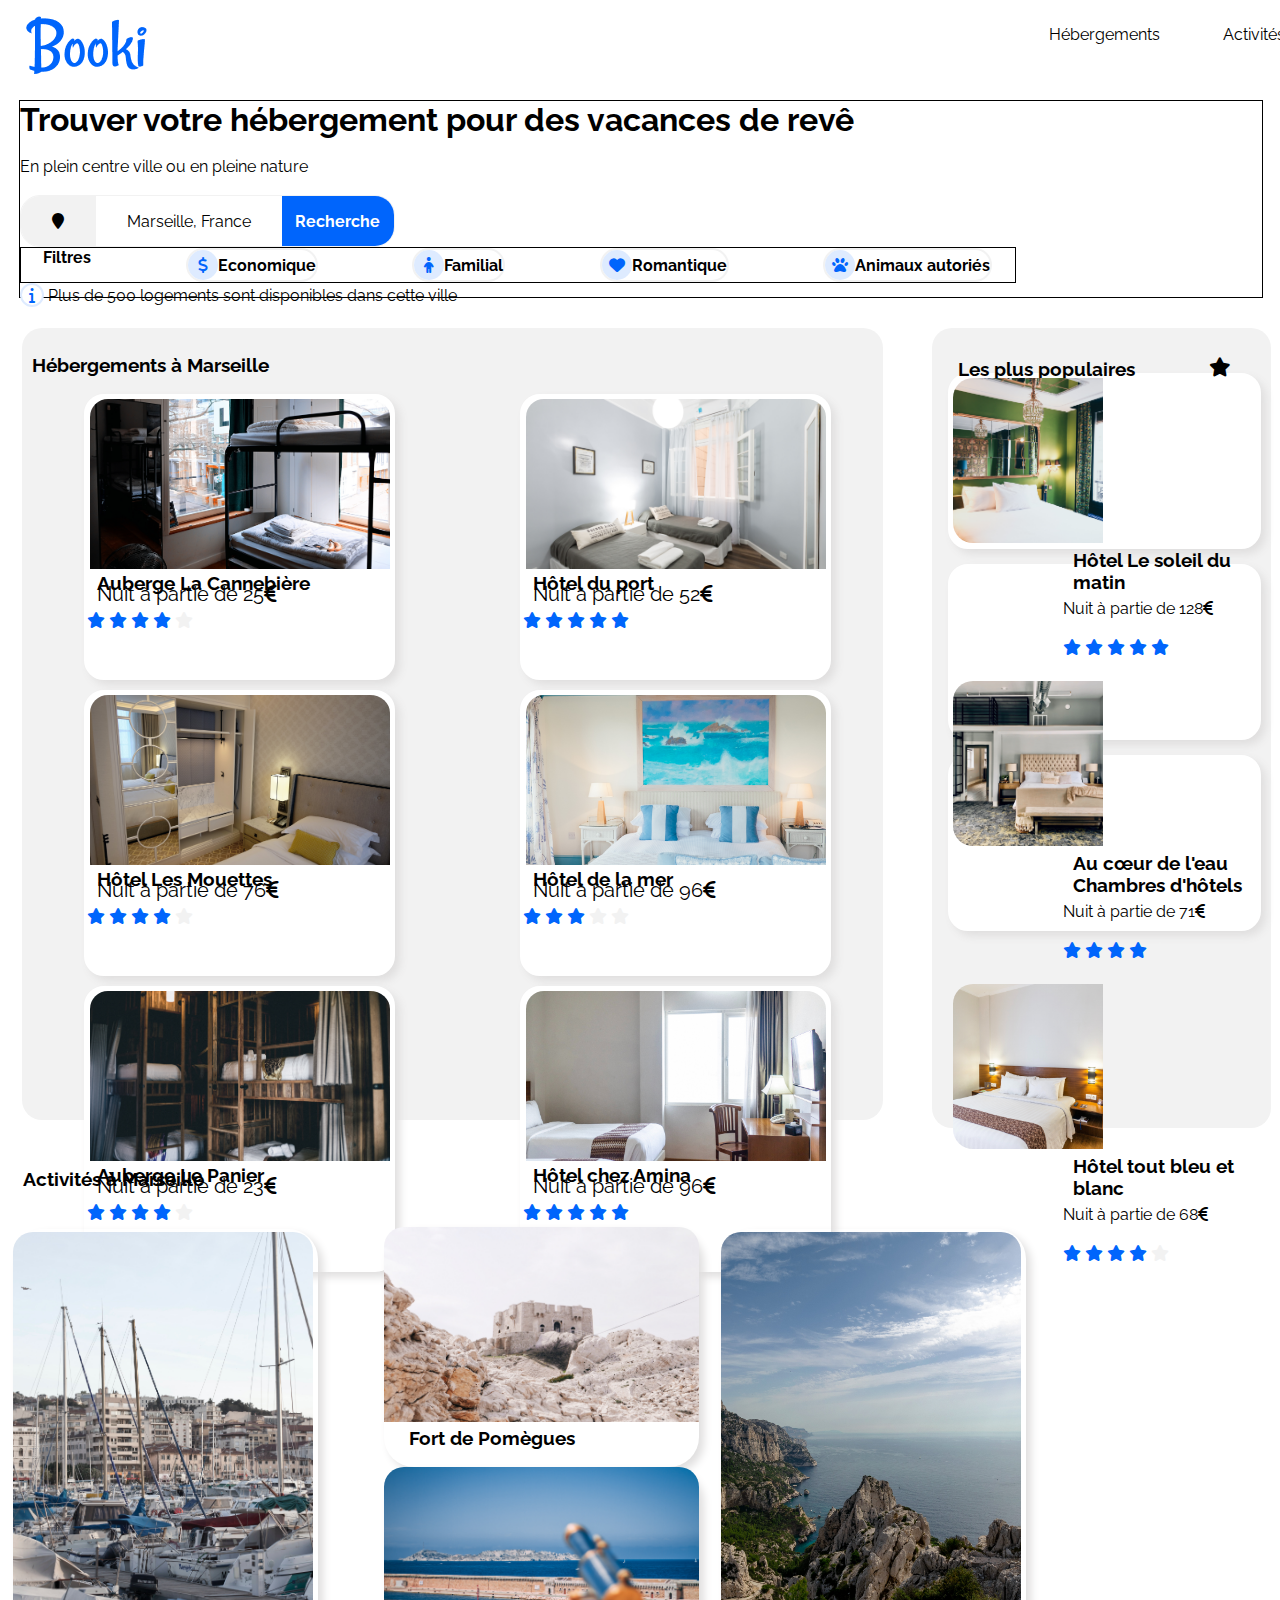
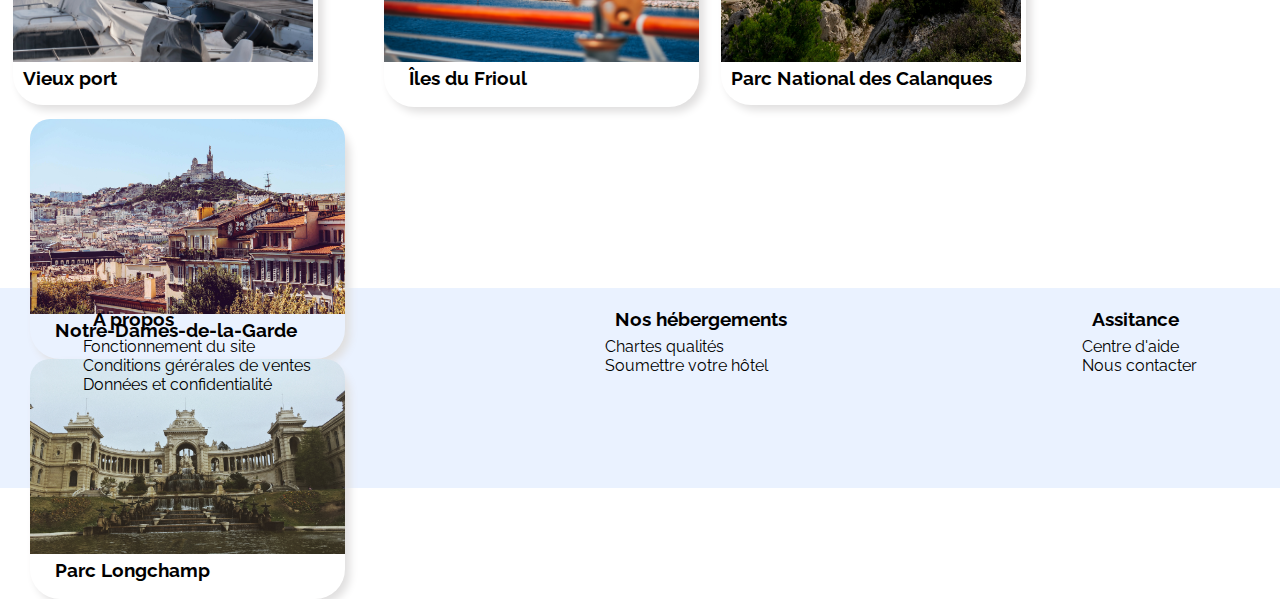
<file: index.html>
<!DOCTYPE html>
<html lang="fr">
<head>
    <meta charset="UTF-8">
    <meta name="viewport" content="width=device-width, initial-scale=1.0">
    <link rel="preconnect" href="https://fonts.googleapis.com">
<link rel="preconnect" href="https://fonts.gstatic.com" crossorigin>
<link href="https://fonts.googleapis.com/css2?family=Manrope:wght@200..800&family=Montserrat:ital,wght@0,100..900;1,100..900&family=Raleway:ital,wght@0,100..900;1,100..900&display=swap" rel="stylesheet">
<link rel="stylesheet" href="https://cdnjs.cloudflare.com/ajax/libs/font-awesome/6.7.2/css/all.min.css" integrity="sha512-Evv84Mr4kqVGRNSgIGL/F/aIDqQb7xQ2vcrdIwxfjThSH8CSR7PBEakCr51Ck+w+/U6swU2Im1vVX0SVk9ABhg==" crossorigin="anonymous" referrerpolicy="no-referrer" />
<link rel= "stylesheet"  href="booking.css">
    <title>Booking</title>
</head>
<body>

  <!-- en-tete-de la-page -->
    <header>
      <div class="div__header">
      <!-- logo du projet -->
      <div class="div__logo">
          <img src="images relatives aux hébergements/logo du projet/Booki.png" alt="logo projet booki" >
      </div>
      
      <!-- liens-de-navigation -->
      <div class="div__navigation">   
        <nav>
          <ul>
            <div class="div__navigation--liens"> <li> <a href="#héberg" >Hébergements</a>  </li> </div>
            <div class="div__navigation--liens"> <li> <a href="#actif">Activités</a>  </li> </div>
          </ul>
        </nav>
      </div>   

      </div>
    </header>

    <main>
    <!--------------section-du-préambule ------------->
    
 <section class="besoins">
   <div class="div__besoins">

      <h1>Trouver votre hébergement pour des vacances de revê</h1><br>
        <p>En plein centre ville ou en pleine nature</p> <br>

        <!-- barre-de-recherche -->
     <div class="div__barre-de-recherche">
        <div class="pointeur">
          <i class="fa fa-map-marker icone-pointeur"></i>
        </div>

        <div class="adresse">
          <p class="resultat-recherche">Marseille, France</p>
        </div>

        <div class="recherche">
          <p class="saisie-recherche">Recherche</p>
        </div>
      </div> <br>

      <!-- zone-des-filtres -->
      <div class="filtre">
         
          <p class="presentation__types--filtres">Filtres</p>

        <div class="types__filtres">
          <div class="representation__visuelle">
            <i class="fa fa-usd icone--filtre"></i>
          </div>
          <p class="categories--filtres">Economique</p>
        </div>

        <div class="types__filtres">
          <div class="representation__visuelle">
            <i class="fa fa-child icone--filtre"></i>
          </div>
          <p class="categories--filtres">Familial</p>
        </div>

        <div class="types__filtres">
          <div class="representation__visuelle">
            <i class="fa fa-heart icone--filtre"></i>
          </div>
          <p class="categories--filtres">Romantique</p>
        </div>

        <div class="types__filtres">
          <div class="representation__visuelle">
            <i class="fa fa-paw icone--filtre"></i>
          </div>
          <p class="categories--filtres">Animaux autoriés</p>
        </div>

      </div>

      <div class="pub">
        <div class="ig-i">
         <i class="fa fa-info ig-I"></i>
        </div>
         <p class="intro-pub">Plus de 500 logements sont disponibles dans cette ville</p>
       </div>

    </div>
  </section>

  <!-------------- Section-principale-des-hébergements -------------->
    
  <section class="sec-phéberg" id="héberg">
    <div class="div-phéberg">

     <!-- hebergements-de-la-gauche -->

      <section class="héberg-g">
        <div class="dhg">

          <h3 class="h-mar">Hébergements à Marseille</h3><br><br>

          <!-- ligne 1 -->
          <div class="luhg">

            <a href="">
            <article class="ahg">
            <div class="d-ahg">
              <div class="d-imag">
                <img src="images relatives aux hébergements/images des hebergements/chambres/p1.jpg" alt="Auberge la cannebière" class="imag"/>
              </div>
              <div class="d-info">
                <h3> Auberge La Cannebière</h3>
                <p class="p-info"> Nuit à partie de 25<i class="fa fa-eur"></i></p> <br>
                <div class="d-inf">
                   <i class="fa fa-star et"></i> 
                   <i class="fa fa-star et"></i> 
                   <i class="fa fa-star et"></i>
                   <i class="fa fa-star et"></i>
                   <i class="fa fa-star et-c"></i>
               </div>
              </div>
            </div>
          </article>
        </a>

          <a href="">
          <article class="ahg">
            <div class="d-ahg">
              <div class="d-imag">
                <img src="images relatives aux hébergements/images des hebergements/chambres/p2.jpg" alt="hotel du port" class="imag"/>
              </div>
              <div class="d-info">
                <h3> Hôtel  du port</h3>
                <p class="p-info"> Nuit à partie de 52<i class="fa fa-eur"></i></p> <br>
                <div class="d-inf">
                   <i class="fa fa-star et"></i> 
                   <i class="fa fa-star et"></i> 
                   <i class="fa fa-star et"></i>
                   <i class="fa fa-star et"></i>
                   <i class="fa fa-star et"></i>
               </div>
              </div>
            </div>
          </article>
        </a>

          <a href="">
          <article class="ahg">
            <div class="d-ahg">
              <div class="d-imag">
                <img src="images relatives aux hébergements/images des hebergements/chambres/p3.jpg" alt=" Hôtel les mouettes " class="imag"/>
              </div>
              <div class="d-info">
                <h3> Hôtel Les Mouettes</h3>
                <p class="p-info"> Nuit à partie de 76<i class="fa fa-eur"></i></p> <br>
                <div class="d-inf">
                   <i class="fa fa-star et"></i> 
                   <i class="fa fa-star et"></i> 
                   <i class="fa fa-star et"></i>
                   <i class="fa fa-star et"></i>
                   <i class="fa fa-star et-c"></i>
               </div>
              </div>
            </div>
          </article>
        
      </a>
         

            <a href="">
            <article class="ahg">
            <div class="d-ahg">
              <div class="d-imag">
                <img src="images relatives aux hébergements/images des hebergements/chambres/p6.jpg" alt="hôtel de la mer" class="imag"/>
              </div>
              <div class="d-info">
                <h3> Hôtel de la mer</h3>
                <p class="p-info"> Nuit à partie de 96<i class="fa fa-eur"></i></p> <br>
                <div class="d-inf">
                   <i class="fa fa-star et"></i> 
                   <i class="fa fa-star et"></i> 
                   <i class="fa fa-star et"></i>
                   <i class="fa fa-star et-q"></i>
                   <i class="fa fa-star et-c"></i>
               </div>
              </div>
            </div>
          </article>
        </a>


             <a href=" ">
          <article class="ahg">
            <div class="d-ahg">
              <div class="d-imag">
                <img src="images relatives aux hébergements/images des hebergements/chambres/p5.jpg" alt="Auberge le panier" class="imag"/>
              </div>
              <div class="d-info">
                <h3> Auberge Le Panier</h3>
                <p class="p-info"> Nuit à partie de 23<i class="fa fa-eur"></i></p> <br>
                <div class="d-inf">
                   <i class="fa fa-star et"></i> 
                   <i class="fa fa-star et"></i> 
                   <i class="fa fa-star et"></i>
                   <i class="fa fa-star et"></i>
                   <i class="fa fa-star et-q"></i>
               </div>
              </div>           
            </div>
          </article>
            </a>


          <a href="">
          <article class="ahg">
            <div class="d-ahg">
              <div class="d-imag">
                <img src="images relatives aux hébergements/images des hebergements/chambres/p4.jpg" alt="hôtelde chez Amina" class="imag"/>
              </div>
              <div class="d-info">
                <h3>Hôtel chez Amina</h3>
                <p class="p-info"> Nuit à partie de 96<i class="fa fa-eur"></i></p> <br>
                <div class="d-inf">
                   <i class="fa fa-star et"></i> 
                   <i class="fa fa-star et"></i> 
                   <i class="fa fa-star et"></i>
                   <i class="fa fa-star et"></i>
                   <i class="fa fa-star et"></i>
               </div>
              </div>
            </div>
          </article>
        </a>
        <h3>Afficher plus</h3>
        </div>
      </div>
      
      
      </section>

      <!-- section-des-hébergements-de-la-droite -->

      <section class="héberg-d">
        <div class="dhd">

         
            <h3 class="pp">Les plus populaires <i class="fa fa-star eu"></i></h3>
          
          <a href="">
            <article class="ahd">
              <div class="d-ahd">
                <div class="d-imad">
                  <img src="images relatives aux hébergements/images des hebergements/chambres/d1.jpg" alt="hôtelde le soleil du matin" class="imad"/>
                </div>
                <div class="d-infod">
                  <h3>Hôtel Le soleil du matin</h3>
                  <p class="p-infd"> Nuit à partie de 128<i class="fa fa-eur"></i></p> <br>
                  <div class="d-infd">
                     <i class="fa fa-star et"></i> 
                     <i class="fa fa-star et"></i> 
                     <i class="fa fa-star et"></i>
                     <i class="fa fa-star et"></i>
                     <i class="fa fa-star et"></i>
                 </div>
                </div>
              </div>
            </article>
          </a>

             <a href="">
            <article class="ahd">
              <div class="d-ahd">
                <div class="d-imad">
                  <img src="images relatives aux hébergements/images des hebergements/chambres/d2.jpg" alt="chambrees d'hôtel" class="imad"/>
                </div>
                <div class="d-infod">
                  <h3>Au cœur de l'eau<br> Chambres d'hôtels</h3>
                  <p class="p-infd"> Nuit à partie de 71<i class="fa fa-eur"></i></p> <br>
                  <div class="d-infd">
                     <i class="fa fa-star et"></i> 
                     <i class="fa fa-star et"></i> 
                     <i class="fa fa-star et"></i>
                     <i class="fa fa-star et"></i>
                     <i class="fa fa-star et-q"></i>
                 </div>
                </div>
              </div>
            </article>
          </a>

             <a href="">
            <article class="ahd">
              <div class="d-ahd">
                <div class="d-imad">
                  <img src="images relatives aux hébergements/images des hebergements/chambres/d3.jpg" alt="hôtelde bleu-blanc" class="imad"/>
                </div>
                <div class="d-infod">
                  <h3>Hôtel tout bleu et blanc</h3>
                  <p class="p-infd"> Nuit à partie de 68<i class="fa fa-eur"></i></p> <br>
                  <div class="D-infd">
                     <i class="fa fa-star et"></i> 
                     <i class="fa fa-star et"></i> 
                     <i class="fa fa-star et"></i>
                     <i class="fa fa-star et"></i>
                     <i class="fa fa-star et-q"></i>
                 </div>
                </div>
              </div>
            </article>
          </a>
          
        </div>
      </section>

    </div>
  </section>
  
      <!------------- Section principale des activités ------------->

      <section class="sp-am" id="actif">
        <div class="dp-am">

          <div class="h-am">
           <h3>Activités à Marseille</h3><br>
          </div>

          <article class="ar-am">
             <a href="">
             <div class="di-am">
                <div class="d-imam">  
                <img src="images relatives aux hébergements/images des cites et activites des hébergements/paysages/A1.jpg" alt="vieux port" class="iam"/>
               </div>  
               <div class="Détail">
               <h3>Vieux port</h3>
               </div>
             </div>
            </a>
           </article>

           <article class="ar-am">
             <div class="di-ams">
               <a href="">
                <div class="ds-ams">
                <div class="d-imams">  
                 <img src="images relatives aux hébergements/images des cites et activites des hébergements/paysages/A2.jpg" alt="Fort de Pomègues" class="iams"/>
                </div>  
                <div class="Détails">
                 <h3>Fort de Pomègues</h3>
                </div>
              </div>
               </a>

               <a href="">
              <div class="ds-ams">
                <div class="d-imams">  
                 <img src="images relatives aux hébergements/images des cites et activites des hébergements/paysages/A3.jpg" alt="îles du frioul" class="iams"/>
                </div>  
                <div class="Détails">
                 <h3>Îles du Frioul</h3>
                </div>
              </div>
               </a>
            </div>
          </article>

          <article class="ar-am">
            <a href="">
            <div class="di-am">
               <div class="d-imam">  
               <img src="images relatives aux hébergements/images des cites et activites des hébergements/paysages/A4.jpg" alt="vieux port" class="iam"/>
              </div>  
              <div class="Détail">
              <h3>Parc National des Calanques</h3>
              </div>
            </div>
           </a>
          </article>


           <article class="ar-am">
             <div class="di-ams">
               <a href="">
                <div class="ds-ams">
                <div class="d-imams">  
                 <img src="images relatives aux hébergements/images des cites et activites des hébergements/paysages/A5.jpg" alt="Notre-dame-de-la-garde" class="iams"/>
                </div>  
                <div class="Détails">
                 <h3>Notre-Dames-de-la-Garde</h3>
                </div>
              </div>
               </a>

               <a href="">
              <div class="ds-ams">
                <div class="d-imams">  
                 <img src="images relatives aux hébergements/images des cites et activites des hébergements/paysages/A6.jpg" alt="parc longchamp" class="iams"/>
                </div>  
                <div class="Détails">
                 <h3>Parc Longchamp</h3>
                </div>
              </div>
               </a>
            </div>
          </article>

        </div>
      </section>
    
    </main>

      <!--------------------- pied-de-page -------------------->

    <footer>

      <div class="foot">

       <div class="col1">
         <h3>A propos</h3><br>
         <p>Fonctionnement du site</p>
         <p>Conditions gérérales de ventes</p>
         <p>Données et confidentialité</p>
       </div>

       <div class="col2">
         <h3>Nos hébergements</h3><br>
         <p>Chartes qualités</p>
         <p>Soumettre votre hôtel</p>
       </div>

       <div class="col3">
         <h3>Assitance</h3><br>
         <p>Centre d'aide</p>
         <p>Nous contacter</p>
       </div>

     </div>
    </footer>

</body>
</html>
</file>
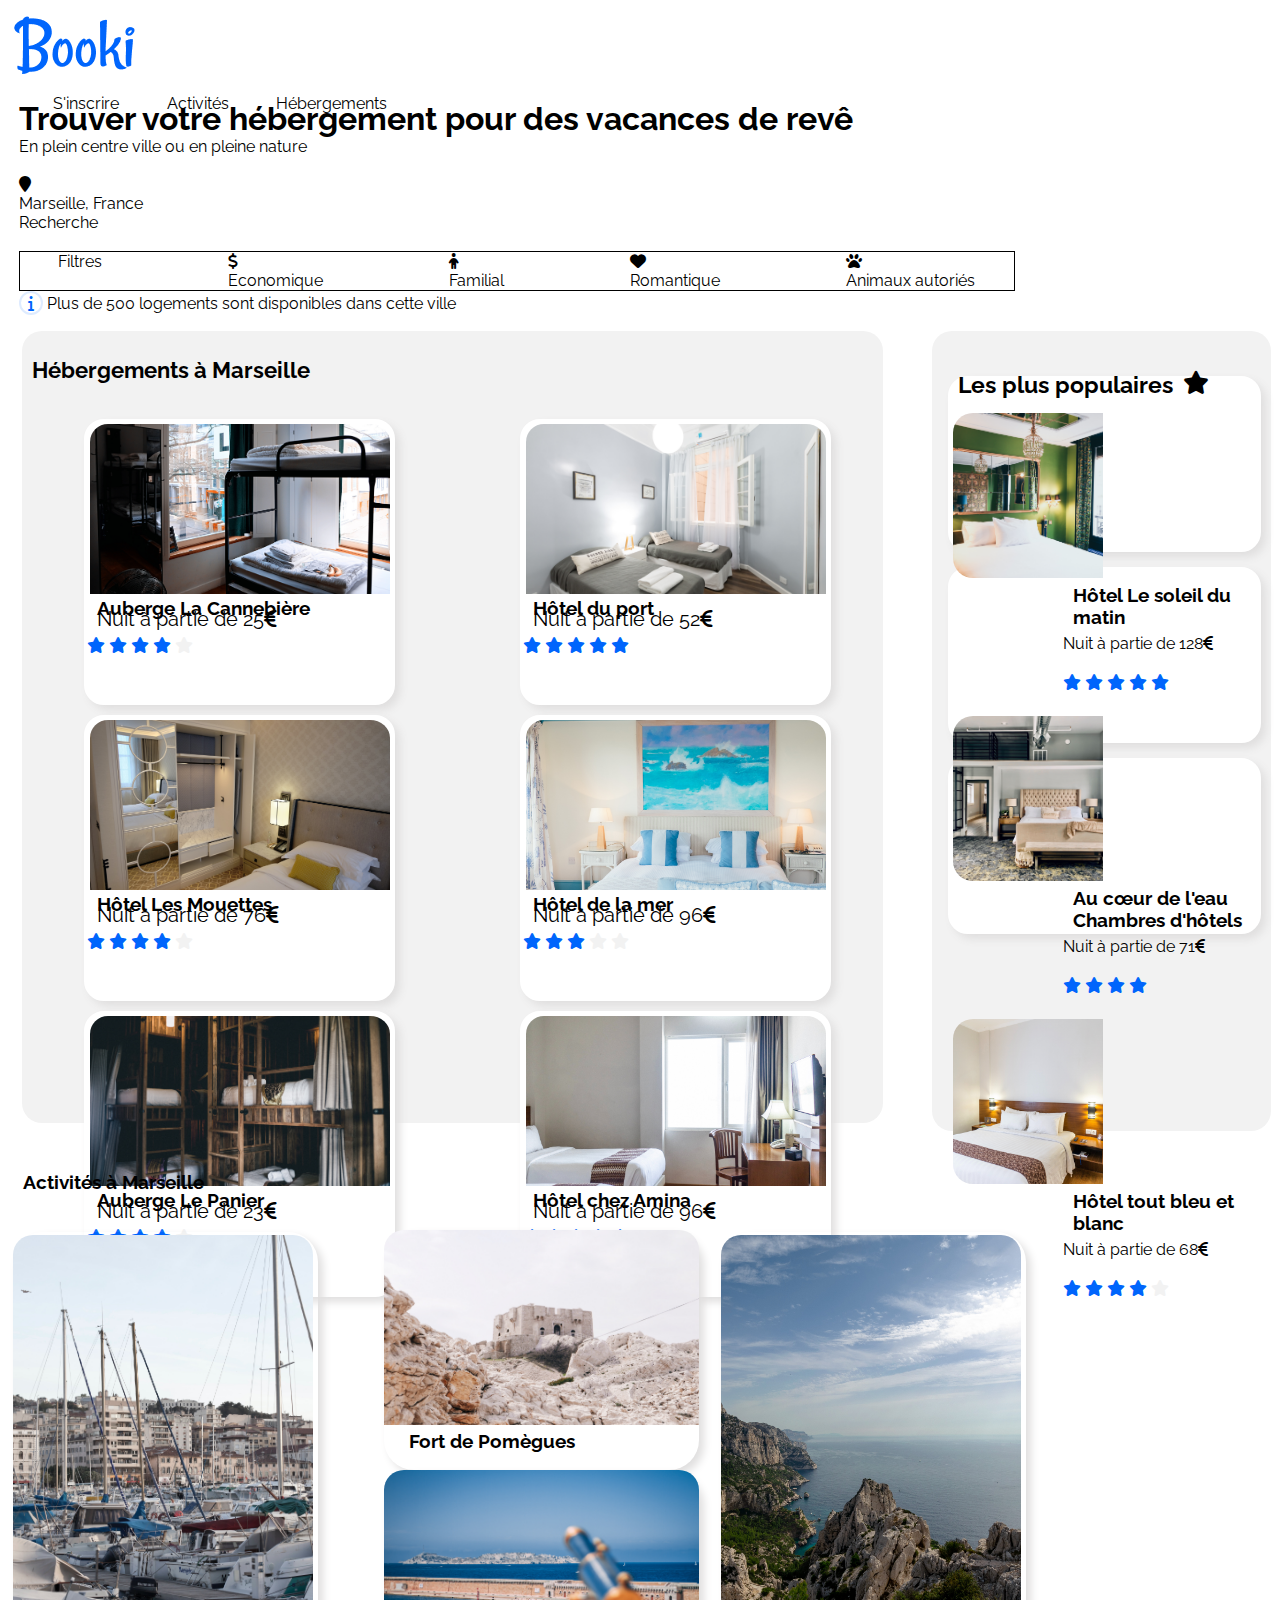
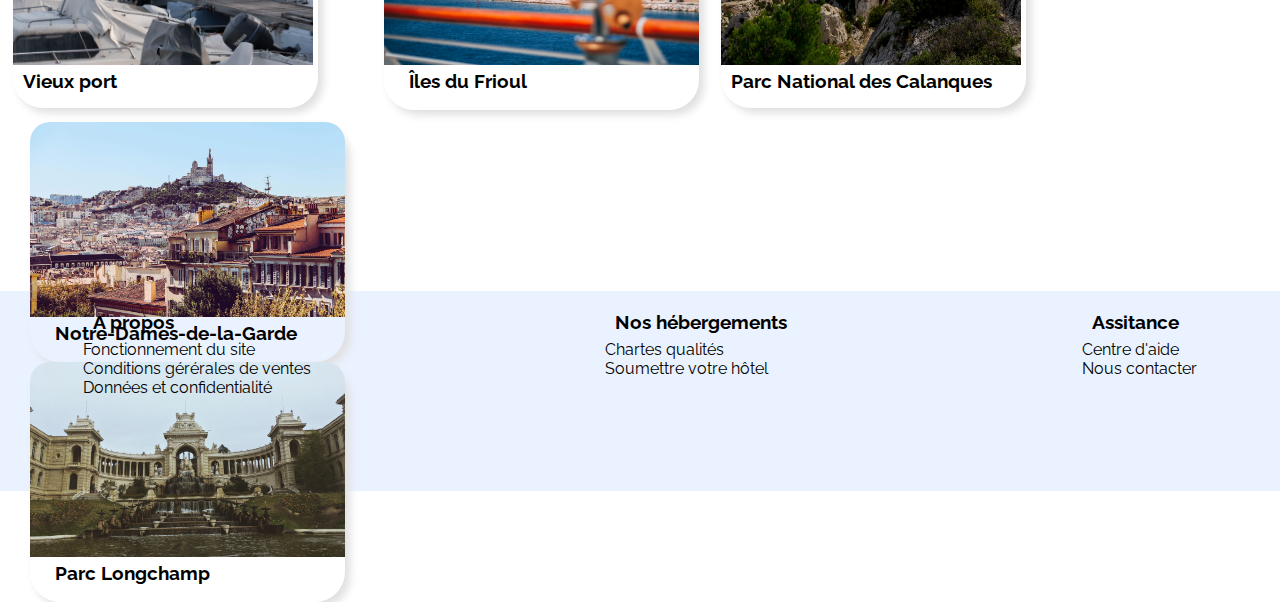
<file: booking_projet.html>
<!DOCTYPE html>
<html lang="fr">
<head>
    <meta charset="UTF-8">
    <meta name="viewport" content="width=device-width, initial-scale=1.0">
    <link rel="preconnect" href="https://fonts.googleapis.com">
<link rel="preconnect" href="https://fonts.gstatic.com" crossorigin>
<link href="https://fonts.googleapis.com/css2?family=Manrope:wght@200..800&family=Montserrat:ital,wght@0,100..900;1,100..900&family=Raleway:ital,wght@0,100..900;1,100..900&display=swap" rel="stylesheet">
<link rel="stylesheet" href="https://cdnjs.cloudflare.com/ajax/libs/font-awesome/6.7.2/css/all.min.css" integrity="sha512-Evv84Mr4kqVGRNSgIGL/F/aIDqQb7xQ2vcrdIwxfjThSH8CSR7PBEakCr51Ck+w+/U6swU2Im1vVX0SVk9ABhg==" crossorigin="anonymous" referrerpolicy="no-referrer" />
<link rel= "stylesheet"  href="booking.css">
    <title>Booking</title>
</head>
<body>

  <!-- en-tete-de la-page -->
    <header>

      <div id="logo-projet">
          <img src="images relatives aux hébergements/logo du projet/Booki.png" alt="logo projet booking" >
      </div>
      
      <!-- liens-de-navigation -->
      <div id="menu-navig">   
        <nav>
          <ul>
             <li> <a href="#inscription">S'inscrire</a>  </li> 
            <li> <a href="#actif">Activités</a>  </li> 
            <li> <a href="#héberg" >Hébergements</a>  </li> 
          </ul>
        </nav>
      </div>   

    </header>

    <main>
    <!--------------section-du-préambule ------------->
    
 <section class="besoins">
   <div class="div-bes">

      <h1>Trouver votre hébergement pour des vacances de revê</h1>
        <p>En plein centre ville ou en pleine nature</p> <br>

        <!-- barre-de-recherche -->
     <div class="bar-recher">
        <div class="point">
          <i class="fa fa-map-marker ig-pt"></i>
        </div>

        <div class="adres">
          <p class="r1">Marseille, France</p>
        </div>

        <div class="recher">
          <p class="r1">Recherche</p>
        </div>
      </div> <br>

      <!-- zone-des-filtres -->
      <div class="filtre">
         
          <p class="f2">Filtres</p>

        <div class="fil-i">
          <div class="fil-p">
            <i class="fa fa-usd ig"></i>
          </div>
          <p class="f1">Economique</p>
        </div>

        <div class="fil-i">
          <div class="fil-p">
            <i class="fa fa-child ig"></i>
          </div>
          <p class="f1">Familial</p>
        </div>

        <div class="fil-i">
          <div class="fil-p">
            <i class="fa fa-heart ig"></i>
          </div>
          <p class="f1">Romantique</p>
        </div>

        <div class="fil-i">
          <div class="fil-p">
            <i class="fa fa-paw ig"></i>
          </div>
          <p class="f1">Animaux autoriés</p>
        </div>

      </div>

      <div class="pub">
        <div class="ig-i">
         <i class="fa fa-info ig-I"></i>
        </div>
         <p class="intro-pub">Plus de 500 logements sont disponibles dans cette ville</p>
       </div>

    </div>
  </section>

  <!-------------- Section-principale-des-hébergements -------------->
    
  <section class="sec-phéberg" id="héberg">
    <div class="div-phéberg">

     <!-- hebergements-de-la-gauche -->

      <section class="héberg-g">
        <div class="dhg">

          <div class="h-mar">
          <h3>Hébergements à Marseille</h3><br>
          </div>

          <!-- ligne 1 -->
          <div class="luhg">

            <a href="">
            <article class="ahg">
            <div class="d-ahg">
              <div class="d-imag">
                <img src="images relatives aux hébergements/images des hebergements/chambres/p1.jpg" alt="Auberge la cannebière" class="imag"/>
              </div>
              <div class="d-info">
                <h3> Auberge La Cannebière</h3>
                <p class="p-info"> Nuit à partie de 25<i class="fa fa-eur"></i></p> <br>
                <div class="d-inf">
                   <i class="fa fa-star et"></i> 
                   <i class="fa fa-star et"></i> 
                   <i class="fa fa-star et"></i>
                   <i class="fa fa-star et"></i>
                   <i class="fa fa-star et-c"></i>
               </div>
              </div>
            </div>
          </article>
        </a>

          <a href="">
          <article class="ahg">
            <div class="d-ahg">
              <div class="d-imag">
                <img src="images relatives aux hébergements/images des hebergements/chambres/p2.jpg" alt="hotel du port" class="imag"/>
              </div>
              <div class="d-info">
                <h3> Hôtel  du port</h3>
                <p class="p-info"> Nuit à partie de 52<i class="fa fa-eur"></i></p> <br>
                <div class="d-inf">
                   <i class="fa fa-star et"></i> 
                   <i class="fa fa-star et"></i> 
                   <i class="fa fa-star et"></i>
                   <i class="fa fa-star et"></i>
                   <i class="fa fa-star et"></i>
               </div>
              </div>
            </div>
          </article>
        </a>

          <a href="">
          <article class="ahg">
            <div class="d-ahg">
              <div class="d-imag">
                <img src="images relatives aux hébergements/images des hebergements/chambres/p3.jpg" alt=" Hôtel les mouettes " class="imag"/>
              </div>
              <div class="d-info">
                <h3> Hôtel Les Mouettes</h3>
                <p class="p-info"> Nuit à partie de 76<i class="fa fa-eur"></i></p> <br>
                <div class="d-inf">
                   <i class="fa fa-star et"></i> 
                   <i class="fa fa-star et"></i> 
                   <i class="fa fa-star et"></i>
                   <i class="fa fa-star et"></i>
                   <i class="fa fa-star et-c"></i>
               </div>
              </div>
            </div>
          </article>
        
      </a>

<!-- ligne 2 -->
         

            <a href="">
            <article class="ahg">
            <div class="d-ahg">
              <div class="d-imag">
                <img src="images relatives aux hébergements/images des hebergements/chambres/p6.jpg" alt="hôtel de la mer" class="imag"/>
              </div>
              <div class="d-info">
                <h3> Hôtel de la mer</h3>
                <p class="p-info"> Nuit à partie de 96<i class="fa fa-eur"></i></p> <br>
                <div class="d-inf">
                   <i class="fa fa-star et"></i> 
                   <i class="fa fa-star et"></i> 
                   <i class="fa fa-star et"></i>
                   <i class="fa fa-star et-q"></i>
                   <i class="fa fa-star et-c"></i>
               </div>
              </div>
            </div>
          </article>
        </a>


             <a href=" ">
          <article class="ahg">
            <div class="d-ahg">
              <div class="d-imag">
                <img src="images relatives aux hébergements/images des hebergements/chambres/p5.jpg" alt="Auberge le panier" class="imag"/>
              </div>
              <div class="d-info">
                <h3> Auberge Le Panier</h3>
                <p class="p-info"> Nuit à partie de 23<i class="fa fa-eur"></i></p> <br>
                <div class="d-inf">
                   <i class="fa fa-star et"></i> 
                   <i class="fa fa-star et"></i> 
                   <i class="fa fa-star et"></i>
                   <i class="fa fa-star et"></i>
                   <i class="fa fa-star et-q"></i>
               </div>
              </div>           
            </div>
          </article>
            </a>


          <a href="">
          <article class="ahg">
            <div class="d-ahg">
              <div class="d-imag">
                <img src="images relatives aux hébergements/images des hebergements/chambres/p4.jpg" alt="hôtelde chez Amina" class="imag"/>
              </div>
              <div class="d-info">
                <h3>Hôtel chez Amina</h3>
                <p class="p-info"> Nuit à partie de 96<i class="fa fa-eur"></i></p> <br>
                <div class="d-inf">
                   <i class="fa fa-star et"></i> 
                   <i class="fa fa-star et"></i> 
                   <i class="fa fa-star et"></i>
                   <i class="fa fa-star et"></i>
                   <i class="fa fa-star et"></i>
               </div>
              </div>
            </div>
          </article>
        </a>
        <h3>Afficher plus</h3>
        </div>
      </div>
      
      
      </section>

      <!-- section-des-hébergements-de-la-droite -->

      <section class="héberg-d">
        <div class="dhd">

          <div class="h-mar">
            <h3 class="pp">Les plus populaires <i class="fa fa-star eu"></i></h3>
          </div>

          <a href="">
            <article class="ahd">
              <div class="d-ahd">
                <div class="d-imad">
                  <img src="images relatives aux hébergements/images des hebergements/chambres/d1.jpg" alt="hôtelde le soleil du matin" class="imad"/>
                </div>
                <div class="d-infod">
                  <h3>Hôtel Le soleil du matin</h3>
                  <p class="p-infd"> Nuit à partie de 128<i class="fa fa-eur"></i></p> <br>
                  <div class="d-infd">
                     <i class="fa fa-star et"></i> 
                     <i class="fa fa-star et"></i> 
                     <i class="fa fa-star et"></i>
                     <i class="fa fa-star et"></i>
                     <i class="fa fa-star et"></i>
                 </div>
                </div>
              </div>
            </article>
          </a>

             <a href="">
            <article class="ahd">
              <div class="d-ahd">
                <div class="d-imad">
                  <img src="images relatives aux hébergements/images des hebergements/chambres/d2.jpg" alt="chambrees d'hôtel" class="imad"/>
                </div>
                <div class="d-infod">
                  <h3>Au cœur de l'eau<br> Chambres d'hôtels</h3>
                  <p class="p-infd"> Nuit à partie de 71<i class="fa fa-eur"></i></p> <br>
                  <div class="d-infd">
                     <i class="fa fa-star et"></i> 
                     <i class="fa fa-star et"></i> 
                     <i class="fa fa-star et"></i>
                     <i class="fa fa-star et"></i>
                     <i class="fa fa-star et-q"></i>
                 </div>
                </div>
              </div>
            </article>
          </a>

             <a href="">
            <article class="ahd">
              <div class="d-ahd">
                <div class="d-imad">
                  <img src="images relatives aux hébergements/images des hebergements/chambres/d3.jpg" alt="hôtelde bleu-blanc" class="imad"/>
                </div>
                <div class="d-infod">
                  <h3>Hôtel tout bleu et blanc</h3>
                  <p class="p-infd"> Nuit à partie de 68<i class="fa fa-eur"></i></p> <br>
                  <div class="D-infd">
                     <i class="fa fa-star et"></i> 
                     <i class="fa fa-star et"></i> 
                     <i class="fa fa-star et"></i>
                     <i class="fa fa-star et"></i>
                     <i class="fa fa-star et-q"></i>
                 </div>
                </div>
              </div>
            </article>
          </a>
          
        </div>
      </section>

    </div>
  </section>
  
      <!------------- Section principale des activités ------------->

      <section class="sp-am" id="actif">
        <div class="dp-am">

          <div class="h-am">
           <h3>Activités à Marseille</h3><br>
          </div>

          <article class="ar-am">
             <a href="">
             <div class="di-am">
                <div class="d-imam">  
                <img src="images relatives aux hébergements/images des cites et activites des hébergements/paysages/A1.jpg" alt="vieux port" class="iam"/>
               </div>  
               <div class="Détail">
               <h3>Vieux port</h3>
               </div>
             </div>
            </a>
           </article>

           <article class="ar-am">
             <div class="di-ams">
               <a href="">
                <div class="ds-ams">
                <div class="d-imams">  
                 <img src="images relatives aux hébergements/images des cites et activites des hébergements/paysages/A2.jpg" alt="Fort de Pomègues" class="iams"/>
                </div>  
                <div class="Détails">
                 <h3>Fort de Pomègues</h3>
                </div>
              </div>
               </a>

               <a href="">
              <div class="ds-ams">
                <div class="d-imams">  
                 <img src="images relatives aux hébergements/images des cites et activites des hébergements/paysages/A3.jpg" alt="îles du frioul" class="iams"/>
                </div>  
                <div class="Détails">
                 <h3>Îles du Frioul</h3>
                </div>
              </div>
               </a>
            </div>
          </article>

          <article class="ar-am">
            <a href="">
            <div class="di-am">
               <div class="d-imam">  
               <img src="images relatives aux hébergements/images des cites et activites des hébergements/paysages/A4.jpg" alt="vieux port" class="iam"/>
              </div>  
              <div class="Détail">
              <h3>Parc National des Calanques</h3>
              </div>
            </div>
           </a>
          </article>


           <article class="ar-am">
             <div class="di-ams">
               <a href="">
                <div class="ds-ams">
                <div class="d-imams">  
                 <img src="images relatives aux hébergements/images des cites et activites des hébergements/paysages/A5.jpg" alt="Notre-dame-de-la-garde" class="iams"/>
                </div>  
                <div class="Détails">
                 <h3>Notre-Dames-de-la-Garde</h3>
                </div>
              </div>
               </a>

               <a href="">
              <div class="ds-ams">
                <div class="d-imams">  
                 <img src="images relatives aux hébergements/images des cites et activites des hébergements/paysages/A6.jpg" alt="parc longchamp" class="iams"/>
                </div>  
                <div class="Détails">
                 <h3>Parc Longchamp</h3>
                </div>
              </div>
               </a>
            </div>
          </article>

        </div>
      </section>
    
    </main>

      <!--------------------- pied-de-page -------------------->

    <footer>

      <div class="foot">

       <div class="col1">
         <h3>A propos</h3><br>
         <p>Fonctionnement du site</p>
         <p>Conditions gérérales de ventes</p>
         <p>Données et confidentialité</p>
       </div>

       <div class="col2">
         <h3>Nos hébergements</h3><br>
         <p>Chartes qualités</p>
         <p>Soumettre votre hôtel</p>
       </div>

       <div class="col3">
         <h3>Assitance</h3><br>
         <p>Centre d'aide</p>
         <p>Nous contacter</p>
       </div>

     </div>
    </footer>

</body>
</html>
</file>
<file: booking.css>
*{
    margin: 0 auto;
    padding: 0 auto;
    font-family: "raleway", sans-serif;
    
}

header,main{
    margin-left: 1%;
    margin-right: 1%;
}

.imad,.imag,.iam,.iams{
    object-fit: cover;  
}

 /****************************** css lié au header *********************************************/
header, .div__header{
     height: 100px; 
     width:98%; 
    background-color: #fff;
}

.div__logo{
    float: left;   
}

.div__navigation--liens{
    width: 125px;
    height: 50%;
    padding-top: 10%;
    text-align: center;
}

.div__navigation{
   
    float: right;
    height: 90%;
    width: 20%;
}

nav ul{
    display:inline-flex;
    flex-direction: row;
    gap: 20%;

}


nav li{
    list-style-type: none;
    
}

nav a{
    color:#000;
    text-decoration: none;
    font-size: 1em;
}

.div__navigation--liens:hover{
    border-top: 3px solid #0065fc;
    
}

nav a:hover{
    color:#0065fc;
}

/***************************** css lié à la section du préambule *********************************/

.besoins{
    height: 60%;
    width: 99%;
    background-color: #fff;
    padding-bottom: 10px;
    margin-bottom: 10px;
    
}

.div__besoins{
    border: solid 1px #000;
    width: 100%;
    height: 100%;
}

/* barre-de-recherche */
.div__barre-de-recherche{
    display: inline-flex;  
    padding: 0px;
    margin: 0px;
    width: 30%;
    height: 50px; 
    border: #f2f2f2 solid 0.5px;
    border-radius: 20px;
    overflow: hidden;
}

.adresse, .recherche, .pointeur{
    display: flex;
    justify-content: center;
    align-items: center;
    text-align: center;
}

.adresse{
    width: 50%;
}

.pointeur{
    background-color: #f2f2f2;
    width: 20%;
}

.recherche{
    color: #fff;
    background-color: #0065fc;
    width: 30%;
   
}

.saisie-recherche{
    font-weight: bolder;
    font-size: 1em;
}

/* zone-des-filtres */

.filtre{
    border: solid 1px #000;
    height: 40%;
    width: 80%;
     display: flex;
     flex-direction: row;
     gap: 5%;
     float: left;
    }

    .types__filtres{
    border: #f2f2f2 solid 2px;
    height: 30px;
    border-radius: 50px;
}



.representation__visuelle{
    display: flex;
    float: left;
    background-color: #deebff;
    height: 30px;
    width: 30px;
    border-radius: 50%;
}

.types__filtres,.representation__visuelle{
     display: inline-flex; 
      justify-content: center;
    align-items: center;
    font-size: 1em;
    font-weight: bolder;

}


.presentation__types--filtres{
    text-align: left;
    font-weight: bolder;
}

.icone--filtre{
    color: #0065fc;
}

.types__filtres:hover{
    box-shadow: #deebff 5px 5px 8px;
    background-color: #0065fc;
    color: #fff;
}

/* introduction-de-la-section-des-hébergements */

.pub{
    height: 50px;
    width: 500px;
    padding: 0px;
    margin: 0px;

}

.ig-i{
    border: #deebff solid 2px;
    height: 20px;
    width: 20px;
    border-radius: 50%;
    justify-content: center;
    align-items: center;
    background-color: #fff;  
}

.ig-I{
    color: #0065fc;
    font-size: 1em;
}

.intro-pub, .ig-i{
    display: inline-flex;
}

/***************************************** pied-de-page ******************************************/

footer{
    height: 200px;
    background-color: #deebffa4;
    padding: 0px;
    margin: 0px;
    margin-top: 10px;
    width: 100%;
    
    

}

.foot{
    height: 180px;
    width: 100%;
    padding: 0px;
    display: inline-flex;
    flex-direction: row;
    gap: 10%;
    margin: 0px;
    padding-top: 20px;
}

.col1, .col2, .col3{
    display: inline-block;
    font-size: 1em;
    /* padding:30px ; */
}

/********************************** section-des-hébergements  ****************************/

.sec-phéberg{
    height: 800px;
    width: 99%;
    margin: 0px;
    padding: 0px;
    margin-bottom: 10px;
}

.div-phéberg{
    height:99%;
    width: 100%;
    margin: 0px;
    padding: 0px;
    gap:10px;
}

/* hébergement de la gauche */

.héberg-g{
    width: 70%;
    height: 100%;
    margin: 0px;
    padding: 10px;
    float: left;
    padding-left: 5px;
}

a{
    text-decoration: none;
    color: #000;

}


.dhg{
    height: 100%;
    width: 99%;
    background-color: #f2f2f2;
    border-radius: 20px;
}

.imag{
    
    height: 170px;
    width: 300px;
    border-top-left-radius: 20px;
    border-top-right-radius: 20px;
    margin: 0px;
    padding: 0px;
    padding-top: 2px; 
    padding-left: 2px; 
    display: inline;
    

}

.d-imag{
    padding: 0px;
    margin: 0px;
    height: 175px; 
    width: 300px; 
    padding-left: 1px;
}


.d-ahg{
    /* flex-direction: column; */
    height: 280px;
    width: 305px;
    border: #fff solid 3px;
    padding: 0px;
    margin: 0px;
    border-radius: 20px;   
    background-color: #fff; 
    /* display: flex; */
}

.d-info{
height:100px;
width: 250px;
display: inline;
padding-left: 0px;
margin: 0px;
}

.d-inf {
   display: inline;  
   height: 5px;
   width: 100px;
   padding-bottom: 10px;
}

.et{
    color: #0065fc;
    padding: 0px;
    margin: 0px;
}

.et-q,.et-c{
    color: #f2f2f2;
}

h3, .p-info{
    width: 100%;
    height: 10px;
    padding-left: 10px;
}

.p-info{
    font-size:20px;
}

.h3{
    font-size: 35px;
}

.luhg{

    margin-top: 30px;
    padding: 0px;
    margin: 0px;
    padding-left: 5px;
    display: flex;  
    width: 100%;
    height: 300px;
    flex-direction: row;
    gap:10px;
    flex-wrap: wrap;

}

.h-mar{
    padding-bottom: 30px;
    padding-top: 3%;
}

/* hébergements de la droite */



.eu{
    float: right;
    display: inline;
    padding-right: 50px;
}

.héberg-d{
    float: right;
    width: 26%;
    height: 760px;
    padding-top: 10px;
}

.dhd{
    height: 770px;
    width: 100%;
    border-radius: 20px;
    background-color: #f2f2f2;
    padding-top: 30px;
    padding-left: 5%;
    
}

.d-ahd{
    flex-direction: column;
    height: 170px;
    width: 95%;
    border: #fff solid 3px;
    padding: 0px;
    margin: 0px;
    border-radius: 20px;  
    background-color: #fff;
    margin-top: 15px;
    gap: 10px;
}

.d-ahd, .d-ahg, .di-am,.ds-ams{
    box-shadow: #e0dfdf 5px 5px 8px;
    
}

.imad{
    height: 165px;
    width: 150px;
     border-bottom-left-radius: 20px;  
    border-top-left-radius: 20px;  
   
    margin: 0px;
    padding: 0px;
    display: inline;
}

.d-imad{
    float: left;
    padding: 2px;
}

.d-infod{
    float: right;
    width: 195px;
    height: 130px;
    display: inline;
    padding: 0px;
    margin: 0px;
}

.p-infd{
    padding-top: 40px;
    height: 20px;
}

.pp,.h-mar{
    font-size: 1.2em;
    float: left; 
}


/******************************************* section-des-activites ******************************/

.h-am{
    display: inline;
    height: 30px;
    text-align: left;
}

.sp-am{
    height:700px;
    width:100%;
    padding: 0px;
    margin: 0px;
    margin-top: 50px;
    margin-bottom: 20px;
}

.dp-am{
    justify-content: space-between;
    height: 99%;
    width: 100%;
    padding: 0px;
    margin: 0px;
    display: inline-block;
    /* flex-direction: row; */
}

.ar-am{
    
    height: 400px; 
    width: 350px; 
    padding: 0px;
    margin: 0px; 
    padding-top: 30px;
    display: inline-block;
}

.di-am{
    height: 473px;
    width: 305px;
    padding: 0px;
    margin: 0px;
    padding-top: 3px;
    border-radius: 30px; 
    background-color: transparent;
    gap:30px;
}

.iam{ 
    height: 430px;
    width: 300px;
    border-top-left-radius: 20px;
    border-top-right-radius: 20px;
    
}

.Détail{
     height: 30px; 
    width:305px; 
    padding: 0px;
    margin: 0px;
    text-align: left;
    border-bottom-left-radius:20px;
    border-bottom-right-radius: 20px;
}

.d-imam{
    height: 435px;
    width: 305px;
    margin: 0px;
    padding: 0px;   
}

/* activité dupliquée */

.d-imams{
    height: 200px;
    width: 300px;
    margin: 0px;
    padding: 0px;
}

.iams{
    height: 195px;
    width: 315px;
    border-top-left-radius: 20px;
    border-top-right-radius: 20px;
}

.Détails{
    height: 30px;
    width: 285px;
    border-bottom-left-radius:20px;
    border-bottom-right-radius: 20px; 
    text-align: left;
    
}

.ds-ams{
    padding-bottom: 20px;
    height:220px;
    width: 315px;
    border-radius: 30px;
    flex-direction: column;
}

.di-ams{
    padding: 0px;
    margin: 0px;
    /* gap:50px; */

}

/**************************** partie-responsive-du-projet ***************************/

/*********** Téléphones et p.Laptop  *******/

@media screen and (max-width:1024px){

    *{
        padding:0 auto;
        margin: 0 auto;
    }
    
    header{
        width: 100%;
        height: 5%; 
        margin: 0px;
        padding: 0px;
        display: flex;  
        flex-direction: column; 
    }

    /* corps de la page */

    .div__barre-de-recherche{
        width: 100%;
        height: 30px;
        display: flex;
    }

    .div-phéberg{
        display: flex;
        flex-direction: column-reverse;
        gap: 10px;
        width: 100%;
    }

    .filtre{
        width: 100%;
        height: 200px;
        display: inline-flex;
        flex-wrap: wrap;
    }

    .presentation__types--filtres{
        height: 10px;
        width: 100%;
        text-align: center;
    }

   .sec-phéberg, .héberg-d,.héberg-g{
    width: 100%;
    height: 100%;
    flex-direction: column;
   
   }

    .dhg,.dhd{
        width: 95%;
        height: 100%;
        flex-direction: column;
        flex-wrap: wrap;
    }

     .luhg{
        width: 100%;
        height: 100%;
         display: inline-block; 
        flex-direction: column;
        flex-wrap: wrap;
        
    }

    .ahd,.ahg{
        width: 100%;
        height:20%;
        display: block;
        flex-direction: column;
    }

    .d-ahg{
        width: 95%;
        height:15%;
    }


    .imag, .d-imag{
        width: 100%;
    }

    .sp-am,.dp-am{
        width: 100%;
        height: 80%;
        flex-direction: column;
        flex-wrap: wrap;
        display:inline-block;
    }

    .d-imad{
        width:50%;
    }

    .d-infod{
        width: 40%;

    }

    .imad{
        width: 100%;
    }

       /* pides de page */
    footer{
        width:90%;
        height:500px;
    }

    .foot{
        width: 100%;
        height: 100%;
        display: block;
        flex-direction: column;

    }

    .col1,.col2, .col3{
        display: inline-block;
        width: 90%;
        height: 100px;
        flex-direction: column;
    }

   .intro-pub{
    display: inline-flex;
   }
}
</file>
